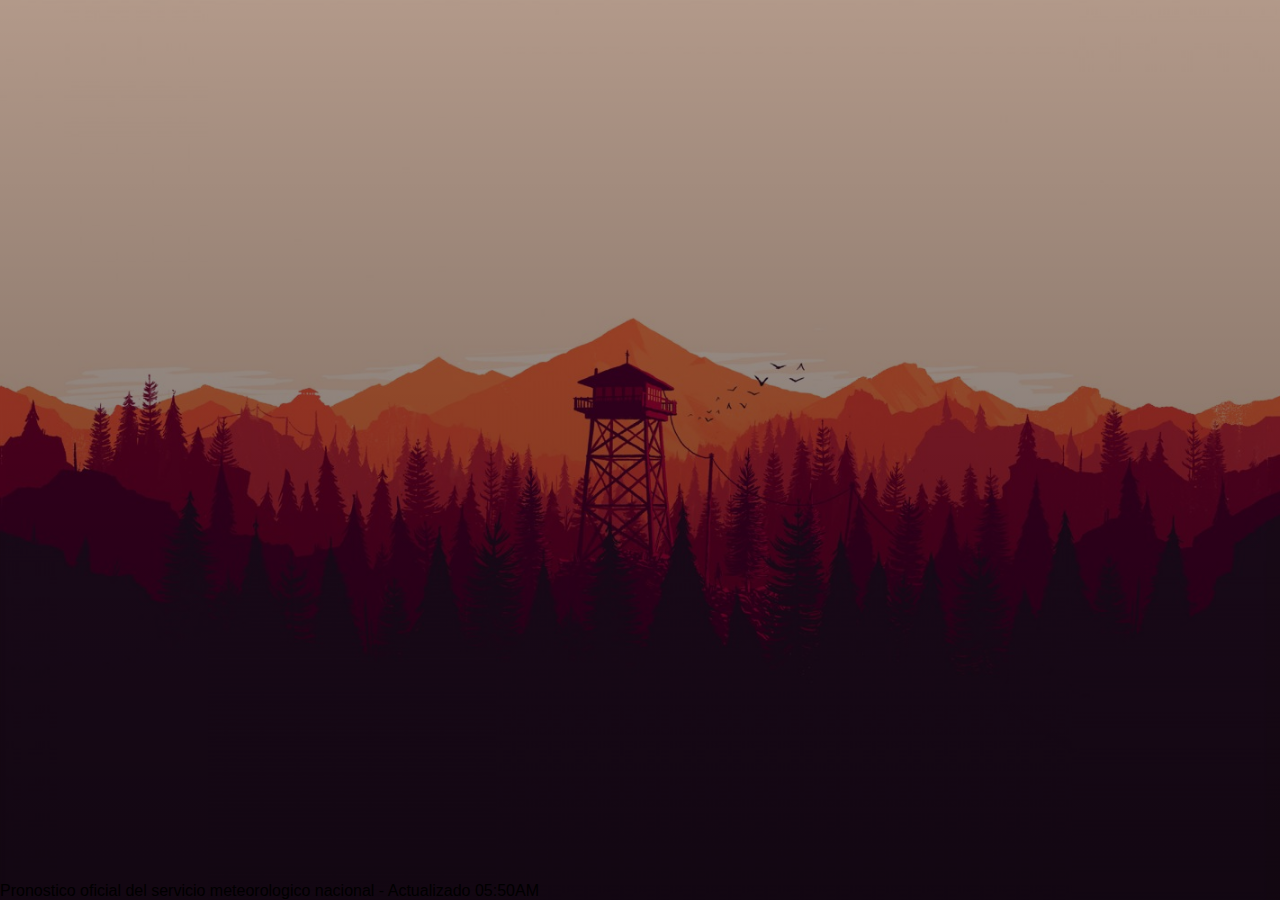
<file: index.html>
<!DOCTYPE html>
<html lang="en">
<head>
  <meta charset="UTF-8">
  <meta http-equiv="refresh" content="100" />


  <meta name="viewport" content="width=device-width, initial-scale=1.0">
  <meta http-equiv="X-UA-Compatible" content="ie=edge">
  <title>Weather app</title>
  <link rel="stylesheet" href="estilo.css" />
</head>
<body>
  <div class="app-wrap">
    <header>
    </header>
    <main>
      <section class="location">
        <div class="city" id="city-name"></div>
        <div class="date" id="date"></div>
      </section>
      <div class="current">
        <div class="temp" id="actual-temp" ><span></span></div>

        <div class="weather" id="st"></div>
        <div class="weather" id="description"></div>
        <div  class="weather"id="humidity"></div>
        <div class="weather" id="wind"></div>
        <div class="weather" id="visibility"></div>
        <div  class="weather"id="pressure"></div>


      </div>
    </main>
    <div class="date">Pronostico oficial del servicio meteorologico nacional - Actualizado 05:50AM</div>

  </div>
  <script src="main.js"></script>
</body>
</html>
</file>
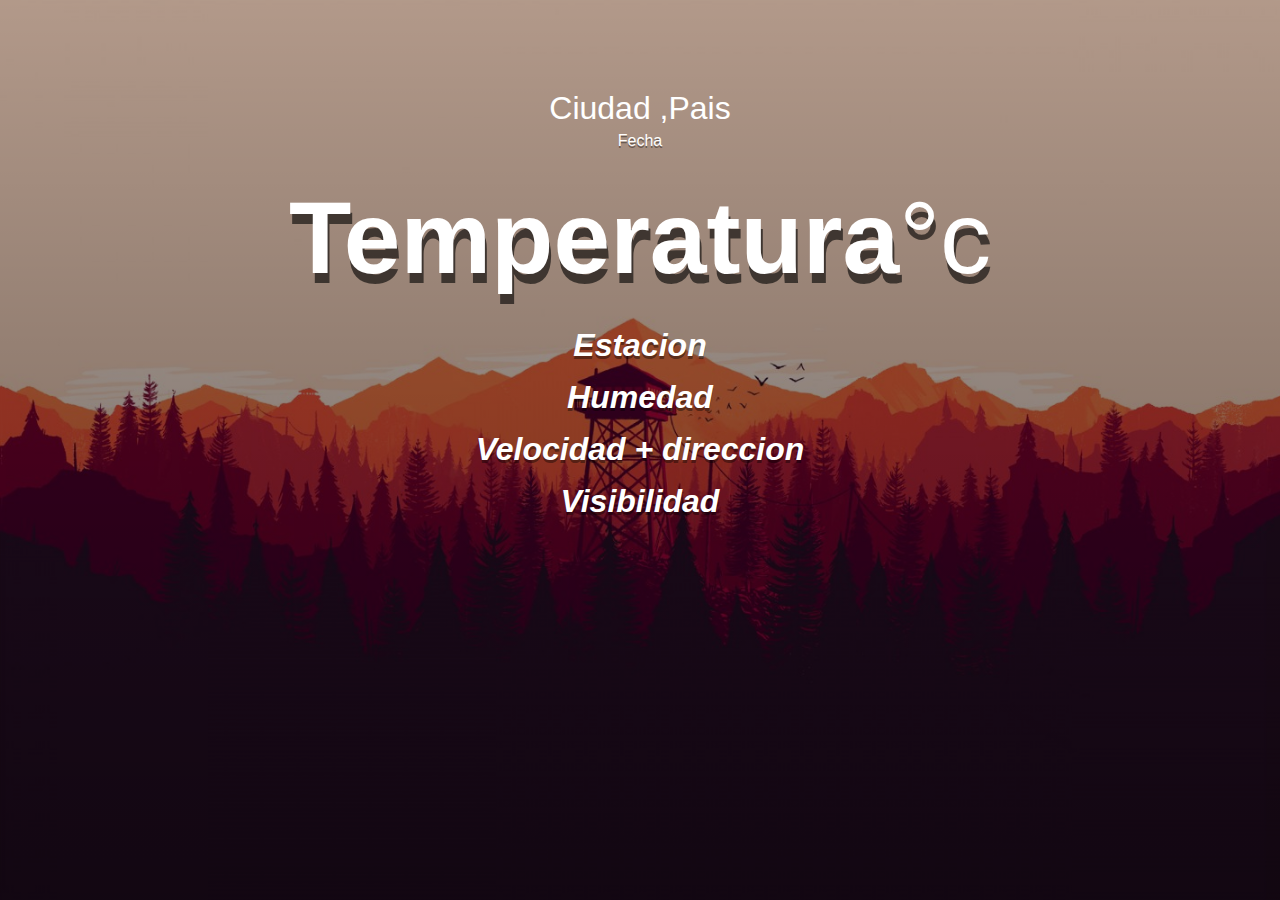
<file: Municipalidad-de-Ucacha.html>
<!DOCTYPE html>
<html lang="en">
<head>
  <meta charset="UTF-8">
  <meta name="viewport" content="width=device-width, initial-scale=1.0">
  <meta http-equiv="X-UA-Compatible" content="ie=edge">
  <title>Weather app</title>
  <link rel="stylesheet" href="estilo.css" />
</head>
<body>
  <div class="app-wrap">
    <header>
    </header>
    <main>
      <section class="location">
        <div class="city" id="city-name">Ciudad ,Pais</div>
        <div class="date">Fecha</div>
      </section>
      <div class="current">
        <div class="temp" id="actual-temp" >Temperatura<span>°c</span></div>
        <div id="st"></div>
        <div class="weather" id="description">Estacion</div>
        <div  class="weather"id="humidity">Humedad</div>
        
        <div class="weather" id="wind">Velocidad + direccion</div>
        <div class="weather" id="visibility">Visibilidad</div>

      </div>
    </main>
  </div>
  <script src="main.js"></script>
</body>
</html>
</file>
<file: estilo.css>
* {
    margin: 0;
    padding: 0;
    box-sizing: border-box;
  }
  
body {
    font-family: 'montserrat', sans-serif;
    background-image: url('bg.jpg');
    background-size: cover;
    background-position: top center;
}
  
.app-wrap {
    display: flex;
    flex-direction: column;
    min-height: 100vh;
    background-image: linear-gradient(to bottom, rgba(0, 0, 0, 0.3), rgba(0, 0, 0, 0.6));
}
  
header {
    display: flex;
    justify-content: center;
    align-items: center;
    padding: 50px 15px 15px;
}
  
  
  main {
    flex: 1 1 100%;
    padding: 25px 25px 50px;
    display: flex;
    flex-direction: column;
    align-items: center;
    text-align: center;

  }
  
  .location .city {
    color: #FFF;
    font-size: 32px;
    font-weight: 500;
    margin-bottom: 5px;
    
  }
  
  .location .date {
    color: #FFF;
    font-size: 16px;
    color: #FFF;
    font-weight: 500;
    text-shadow: 0px 2px rgba(0, 0, 0, 0.4);
  }
  
  .current .temp {
    color: #FFF;
    font-size: 102px;
    font-weight: 900;
    margin: 30px 0px;
    text-shadow: 2px 10px rgba(0, 0, 0, 0.6);
  }
  
  .current .temp span {
    font-weight: 500;
  }
  
  .current .weather {
    color: #FFF;
    font-size: 32px;
    font-weight: 700;
    font-style: italic;
    margin-bottom: 15px;
    text-shadow: 0px 3px rgba(0, 0, 0, 0.4);
  }
</file>
